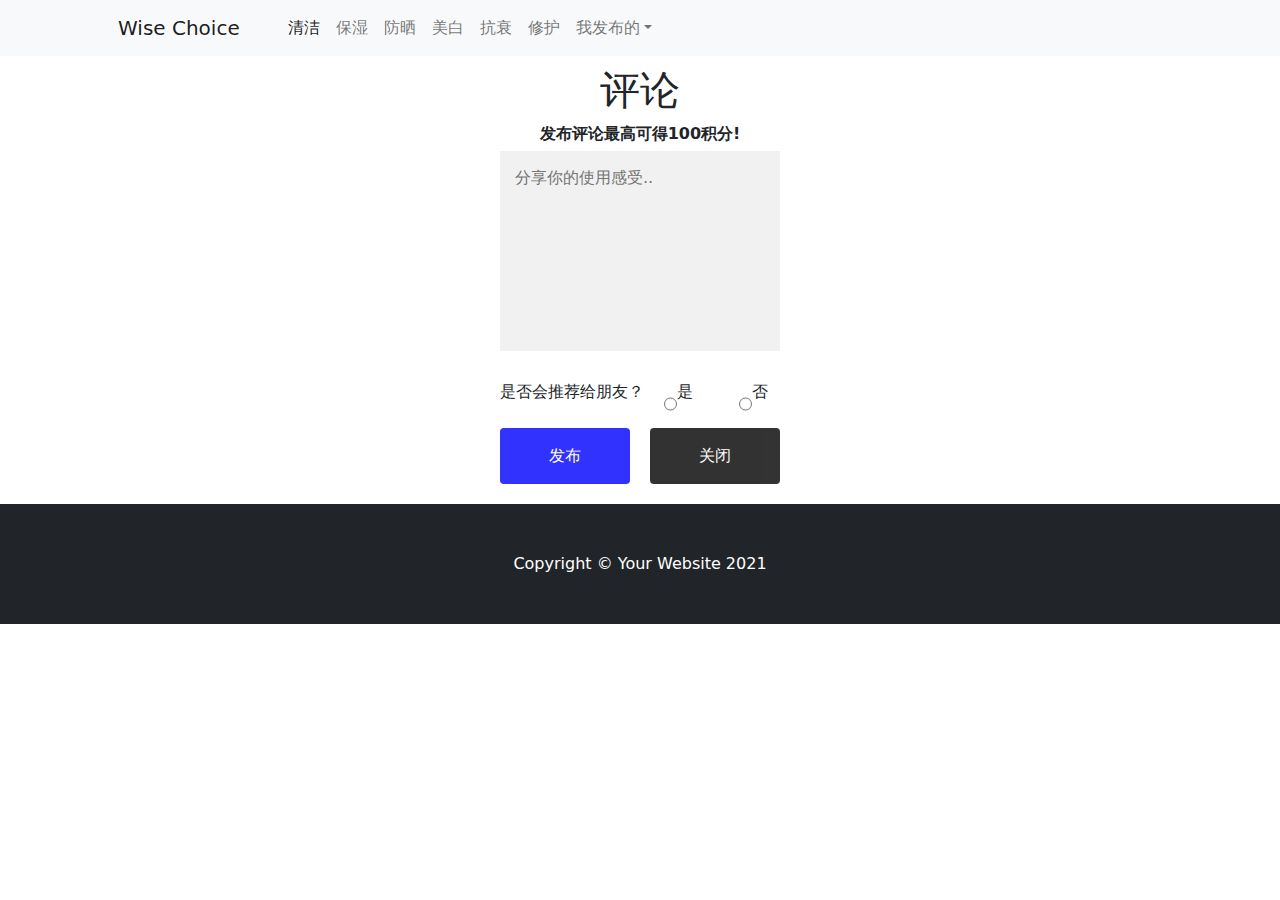
<file: assignment_9/review.html>
<!DOCTYPE html>
<html lang="en">
    <head>
        <meta charset="utf-8" />
        <meta name="viewport" content="width=device-width, initial-scale=1, shrink-to-fit=no" />
        <meta name="description" content="" />
        <meta name="author" content="" />
        <title>Review - Wise Choice</title>
        <!-- Favicon-->
        <link rel="icon" type="image/x-icon" href="assets/favicon.ico" />
        <!-- Bootstrap icons-->
        <link href="https://cdn.jsdelivr.net/npm/bootstrap-icons@1.5.0/font/bootstrap-icons.css" rel="stylesheet" />
        <!-- Core theme CSS (includes Bootstrap)-->
        <link href="css/styles.css" rel="stylesheet" />
    </head>
    <body>
        <!-- Navigation-->
        <nav class="navbar navbar-expand-lg navbar-light bg-light">
            <div class="container px-4 px-lg-5">
                <a class="navbar-brand" href="#!">Wise Choice</a>
                <button class="navbar-toggler" type="button" data-bs-toggle="collapse" data-bs-target="#navbarSupportedContent" aria-controls="navbarSupportedContent" aria-expanded="false" aria-label="Toggle navigation"><span class="navbar-toggler-icon"></span></button>
                <div class="collapse navbar-collapse" id="navbarSupportedContent">
                    <ul class="navbar-nav me-auto mb-2 mb-lg-0 ms-lg-4">
                        <li class="nav-item"><a class="nav-link active" aria-current="page" href="#!">清洁</a></li>
                        <li class="nav-item"><a class="nav-link" href="#!">保湿</a></li>
                        <li class="nav-item"><a class="nav-link" href="#!">防晒</a></li>
                        <li class="nav-item"><a class="nav-link" href="#!">美白</a></li>
                        <li class="nav-item"><a class="nav-link" href="#!">抗衰</a></li>
                        <li class="nav-item"><a class="nav-link" href="#!">修护</a></li>
                        <li class="nav-item dropdown">
                            <a class="nav-link dropdown-toggle" id="navbarDropdown" href="#" role="button" data-bs-toggle="dropdown" aria-expanded="false">我发布的</a>
                            <ul class="dropdown-menu" aria-labelledby="navbarDropdown">
                                <li><a class="dropdown-item" href="#!">闲置</a></li>
                                <li><hr class="dropdown-divider" /></li>
                                <li><a class="dropdown-item" href="#!">产品</a></li>
                                
                            </ul>
                        </li>
                    </ul>
                </div>
            </div>
        </nav>
        
        
         <center><div class="chat-popup" id="myForm" >
              <form action="/action_page.php" class="form-container">
                <h1>评论</h1>

                <label for="msg"><b>发布评论最高可得100积分!</b></label>
             
                <textarea placeholder="分享你的使用感受.." name="msg" required></textarea>
                    <div class="d-flex">
                        <p>是否会推荐给朋友？</p>&nbsp;&nbsp;&nbsp;&nbsp;
                        <input type="radio" id="html" name="fav_language" value="HTML">
                        <label for="html">是</label><br> &nbsp;&nbsp;&nbsp;&nbsp;
                        <input type="radio" id="css" name="fav_language" value="CSS" style="margin-left:25px;">
                        <label for="css" >否</label><br>
                    </div>
                    <div class="d-flex">
                        <button type="submit" class="btn">发布</button>&nbsp;&nbsp;&nbsp;&nbsp;
                        <button type="button" class="btn cancel" onclick="closeForm()">关闭</button>
                    </div>
              
               </form>
              </div>
             </center>
             
       
         <!-- Footer-->
        <footer class="py-5 bg-dark">
            <div class="container"><p class="m-0 text-center text-white">Copyright &copy; Your Website 2021</p></div>
        </footer>
        <!-- Bootstrap core JS-->
        <script src="https://cdn.jsdelivr.net/npm/bootstrap@5.1.3/dist/js/bootstrap.bundle.min.js"></script>
        <!-- Core theme JS-->
        <script src="js/scripts.js"></script>
         <script>
            function openForm() {
              document.getElementById("myForm").style.display = "block";
            }

            function closeForm() {
              document.getElementById("myForm").style.display = "none";
            }
             
         </script>
    </body>
</html>
</file>
